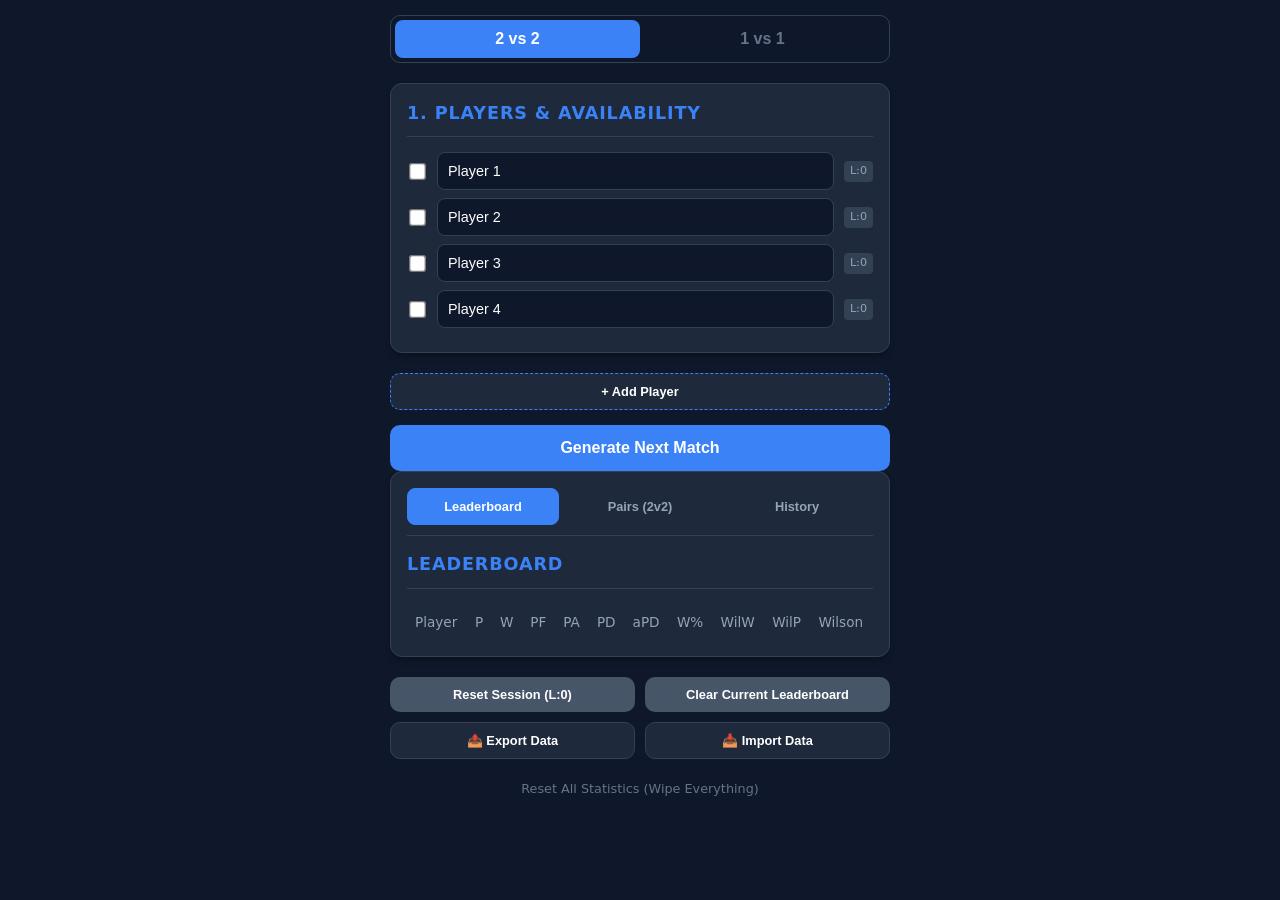
<file: index.html>
<!DOCTYPE html>
<html lang="en">
<head>
    <meta charset="UTF-8">
    <meta name="viewport" content="width=device-width, initial-scale=1.0">
    <title>TT Mixer Elite Dual</title>
    <link rel="stylesheet" href="style.css">
</head>
<body>

<div class="container">
    <div class="mode-switch">
        <button id="btnV2" class="mode-btn active" onclick="setMode('v2')">2 vs 2</button>
        <button id="btnV1" class="mode-btn" onclick="setMode('v1')">1 vs 1</button>
    </div>

    <div class="card">
        <h2>1. Players & Availability</h2>
        <div id="playerInputs"></div>
    </div>

    <button onclick="addPlayer()" style="background: #1e293b; border: 1px dashed var(--primary); margin-bottom: 15px; font-size: 0.8rem; padding: 10px;">
        + Add Player
    </button>

    <button onclick="generateNextMatch()">Generate Next Match</button>

    <div id="currentMatchArea" class="card" style="display:none; border: 2px solid var(--primary);">
        <h2 id="matchTitle">Current Match</h2>
        
        <div class="match-grid" style="margin-bottom: 20px;">
            <div class="team-col">
                <div id="teamA"></div>
                <div class="score-box">
                    <label>Score</label>
                    <div style="position: relative; display: inline-block;">
                        <input type="number" id="scoreA" value="0" min="0">
                        <button class="quick-score-btn" onclick="setQuickScore('A')">11</button>
                    </div>
                </div>
            </div>

            <div class="vs-circle">VS</div>

            <div class="team-col">
                <div id="teamB"></div>
                <div class="score-box">
                    <label>Score</label>
                    <div style="position: relative; display: inline-block;">
                        <input type="number" id="scoreB" value="0" min="0">
                        <button class="quick-score-btn" onclick="setQuickScore('B')">11</button>
                    </div>
                </div>
            </div>
        </div>
        <button class="submit-btn" onclick="finishMatch()">Submit Result</button>
        <button id="shuffleBtn" onclick="shufflePairs()" class="shuffle-btn">🔀 Shuffle Pairs</button>
    </div>

    <div class="card">
        <div class="tabs">
            <button class="tab-btn active" onclick="openTab('indiv')">Leaderboard</button>
            <button class="tab-btn" id="pairsTabBtn" onclick="openTab('pairs')">Pairs (2v2)</button>
            <button class="tab-btn" onclick="openTab('history')">History</button>
        </div>

        <!-- Tab 1: Individual Leaderboard -->
        <div id="tab-indiv" class="tab-content active">
            <h2 id="leaderboardTitle">Leaderboard</h2>
            <table id="leaderboard">
                <thead>
                    <tr><th>Player</th><th>P</th><th>W</th><th>W%</th><th>Wilson</th></tr>
                </thead>
                <tbody></tbody>
            </table>
        </div>

        <!-- Tab 2: Pairs Leaderboard -->
        <div id="tab-pairs" class="tab-content">
            <h2>2v2 Pairs Leaderboard</h2>
        <table id="pairsLeaderboard">
            <thead>
                <tr>
                    <th>Pair</th>
                </tr>
            </thead>
            <tbody></tbody>
        </table>        
        </div>

        <!-- Tab 3: History -->
        <div id="tab-history" class="tab-content">
            <div style="display: flex; justify-content: space-between; align-items: center; margin-bottom: 10px;">
                <h2 style="margin:0;">History</h2>
                <select id="historyFilter" onchange="renderHistory()" style="background:#1e293b; color:white; border:1px solid var(--border); border-radius:4px;">
                    <option value="all">All Players</option>
                </select>
            </div>
            <div id="historyList"></div>
        </div>
    </div>
    
    <div style="display: grid; grid-template-columns: 1fr 1fr; gap: 10px; margin-bottom: 10px;">
        <button onclick="resetSession()" style="background: #475569; font-size: 0.8rem; padding: 10px;">Reset Session (L:0)</button>
        <button onclick="resetLeaderboard()" style="background: #475569; font-size: 0.8rem; padding: 10px;">Clear Current Leaderboard</button>
    </div>

    <div style="display: grid; grid-template-columns: 1fr 1fr; gap: 10px; margin-bottom: 20px;">
        <button onclick="exportData()" style="background: #1e293b; border: 1px solid var(--border); font-size: 0.8rem; padding: 10px;">📤 Export Data</button>
        <button onclick="document.getElementById('importFile').click()" style="background: #1e293b; border: 1px solid var(--border); font-size: 0.8rem; padding: 10px;">📥 Import Data</button>
        <input type="file" id="importFile" style="display:none" accept=".json" onchange="importData(event)">
    </div>

    <a href="javascript:void(0)" class="reset-link" onclick="resetData()">Reset All Statistics (Wipe Everything)</a>
</div>
    <!--<script src="script.js"></script> -->
    <script src="data.js"></script>
    <script src="ui.js"></script>

</body>
</html>
</file>
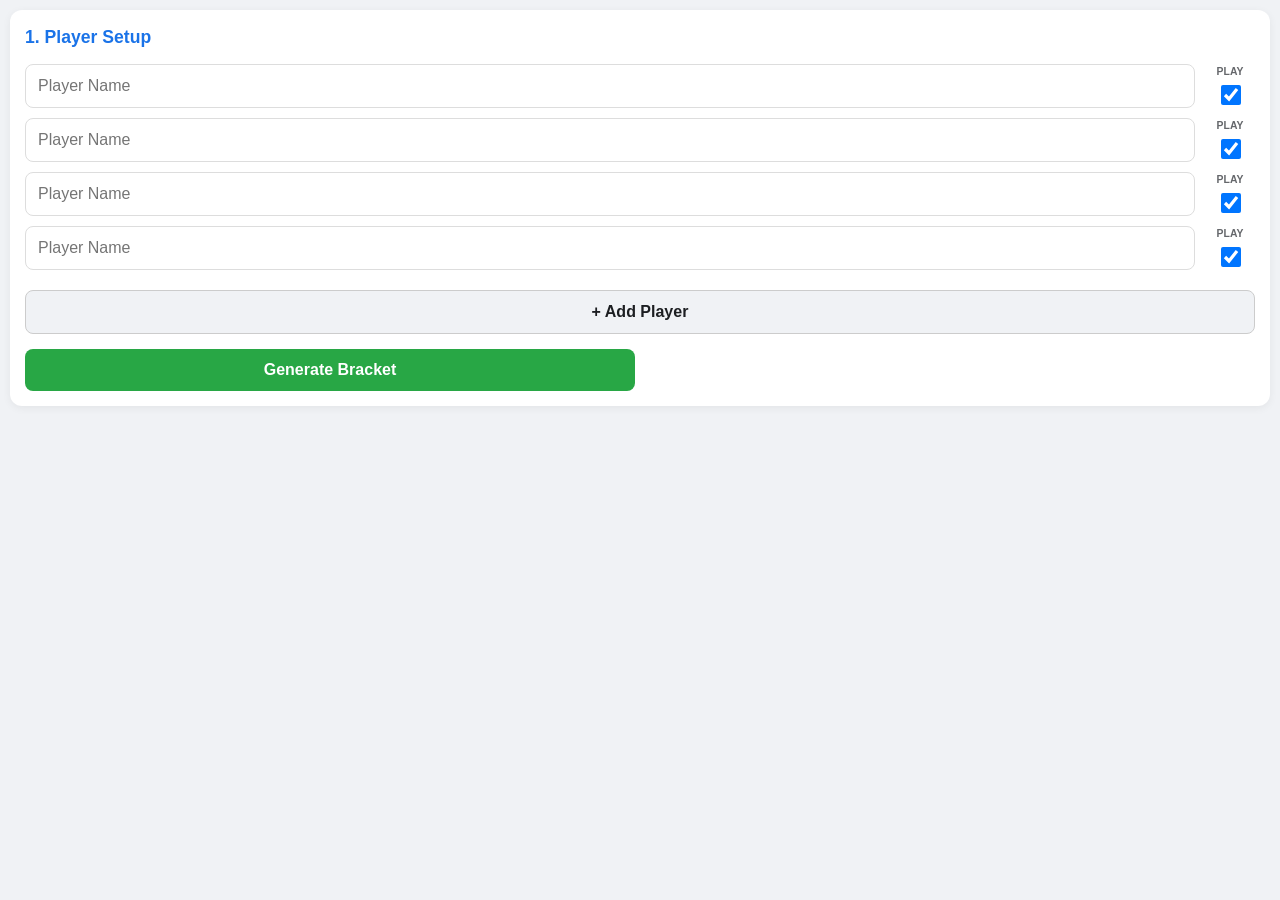
<file: TT_tourney.html>
<!DOCTYPE html>
<html lang="en">
<head>
    <meta charset="UTF-8">
    <meta name="viewport" content="width=device-width, initial-scale=1.0, maximum-scale=1.0, user-scalable=no">
    <title>TT Mixer Ultimate</title>
    <style>
        :root {
            --primary: #1a73e8;
            --success: #28a745;
            --danger: #d93025;
            --warning: #ff9800;
            --bg: #f0f2f5;
            --card-bg: #ffffff;
            --text: #1c1e21;
            --text-secondary: #65676b;
            --border: #e0e0e0;
        }

        * { box-sizing: border-box; -webkit-tap-highlight-color: transparent; }

        body { 
            font-family: -apple-system, BlinkMacSystemFont, "Segoe UI", Roboto, Helvetica, Arial, sans-serif; 
            margin: 0; 
            padding: 10px;
            background: var(--bg); 
            color: var(--text); 
            line-height: 1.4; 
        }

        .card { 
            background: var(--card-bg); 
            padding: 15px; 
            border-radius: 12px; 
            box-shadow: 0 2px 8px rgba(0,0,0,0.06); 
            margin-bottom: 15px; 
        }

        h2 { 
            margin-top: 0; 
            font-size: 1.1rem; 
            color: var(--primary); 
            display: flex; 
            justify-content: space-between; 
            align-items: center; 
        }

        input[type="text"], button { 
            padding: 12px; 
            border-radius: 8px; 
            border: 1px solid #ddd; 
            font-size: 1rem; 
            outline: none;
        }

        button { 
            cursor: pointer; 
            background: var(--primary); 
            color: white; 
            border: none; 
            font-weight: 600; 
            transition: background 0.2s, transform 0.1s;
        }

        button:active { transform: scale(0.97); }

        .secondary { 
            background: #f0f2f5; 
            color: var(--text); 
            border: 1px solid #ccc; 
            width: 100%; 
            margin-top: 10px; 
        }

        .clear-btn { 
            background: var(--warning); 
            font-size: 0.8rem; 
            padding: 5px 10px; 
            border-radius: 4px; 
        }

        .undo-btn { 
            background: #6c757d; 
            font-size: 0.85rem; 
            width: 100%; 
            margin-bottom: 15px; 
            display: flex;
            align-items: center;
            justify-content: center;
            gap: 8px;
        }

        /* Player Row Styling */
        .player-row { 
            display: flex; 
            align-items: center; 
            gap: 10px; 
            margin-bottom: 10px; 
        }

        .avail-toggle {
            display: flex;
            flex-direction: column;
            align-items: center;
            justify-content: center;
            min-width: 50px;
        }

        .avail-toggle label {
            font-size: 0.65rem;
            text-transform: uppercase;
            color: var(--text-secondary);
            margin-bottom: 2px;
            font-weight: bold;
        }

        .avail-toggle input {
            width: 20px;
            height: 20px;
            cursor: pointer;
        }

        table { width: 100%; border-collapse: collapse; margin-top: 5px; font-size: 0.95rem; }
        th, td { border-bottom: 1px solid #eee; padding: 10px 8px; text-align: left; }
        th { color: var(--text-secondary); font-weight: 500; font-size: 0.8rem; text-transform: uppercase; }

        .match-card { 
            border: 1px solid var(--border); 
            padding: 15px; 
            border-radius: 10px; 
            margin-bottom: 12px; 
            background: #fff; 
            position: relative; 
        }

        .match-card.completed { opacity: 0.6; background: #fafafa; border-color: #eee; }
        .match-card.skipped { opacity: 0.4; border-style: dashed; }

        .match-num { 
            position: absolute; 
            top: 8px; 
            left: 8px; 
            font-size: 0.65rem; 
            background: #f0f0f0; 
            padding: 2px 6px; 
            border-radius: 4px; 
            color: #777; 
            font-weight: bold;
        }

        .sitter-info { 
            font-size: 0.75rem; 
            color: var(--danger); 
            margin-bottom: 10px; 
            font-weight: bold; 
            text-align: center;
            text-transform: uppercase;
        }

        .vs-container { 
            display: flex;
            align-items: center;
            justify-content: center;
            gap: 15px;
            margin: 15px 0;
            font-size: 1rem;
        }

        .team { width: 40%; font-weight: 700; }
        .team-1 { text-align: right; }
        .team-2 { text-align: left; }

        .vs { 
            font-weight: 900; 
            color: #ddd; 
            font-style: italic;
            font-size: 0.8rem;
        }

        .win-grid { display: grid; grid-template-columns: 1fr 1fr; gap: 10px; margin-top: 15px; }
        
        .skip-btn { 
            grid-column: span 2; 
            background: transparent; 
            color: #999; 
            border: 1px solid #eee; 
            font-size: 0.75rem; 
            padding: 8px; 
        }

        .status-badge {
            text-align: center;
            font-size: 0.75rem;
            color: var(--text-secondary);
            background: #f0f0f0;
            padding: 4px;
            border-radius: 4px;
            margin-top: 8px;
        }

        #matchList { display: flex; flex-direction: column; }
        .btn-group { display: grid; grid-template-columns: 1fr 1fr; gap: 10px; margin-top: 15px; }
        
        .sticky-undo {
            position: sticky;
            top: 10px;
            z-index: 100;
        }

        .footer-actions { margin-top: 30px; padding-bottom: 40px; }
    </style>
</head>
<body>

<div class="card" id="setupSection">
    <h2>1. Player Setup</h2>
    <div id="playerInputs"></div>
    <button onclick="addPlayerField()" class="secondary">+ Add Player</button>
    <div class="btn-group">
        <button onclick="startTournament(false)" style="background: var(--success);">Generate Bracket</button>
        <button onclick="startTournament(true)" id="addRoundBtn" style="background: var(--primary); display: none;">Add a Round</button>
    </div>
</div>

<div id="tournamentArea" style="display:none;">
    <div class="card">
        <h2>Leaderboard <button onclick="clearScoresOnly()" class="clear-btn">Reset All</button></h2>
        <table>
            <thead><tr><th>Player</th><th style="text-align:center">Wins</th><th style="text-align:center">Played</th></tr></thead>
            <tbody id="leaderboardBody"></tbody>
        </table>
    </div>
    
    <div id="undoContainer" class="sticky-undo"></div>

    <div class="card">
        <h2>Match Schedule</h2>
        <div id="matchList"></div>
    </div>
    
    <div class="footer-actions">
        <button onclick="resetAll()" style="background: var(--danger); width: 100%;">Delete Everything & Start Over</button>
    </div>
</div>

<script>
    let players = JSON.parse(localStorage.getItem('tt_players')) || ["", "", "", ""];
    let scores = JSON.parse(localStorage.getItem('tt_scores')) || {};
    let matchState = JSON.parse(localStorage.getItem('tt_match_state')) || []; 
    let availablePlayers = JSON.parse(localStorage.getItem('tt_available')) || {}; 
    let lastAction = null;

    function init() {
        renderPlayerFields();
        if (Object.keys(scores).length > 0 || matchState.length > 0) {
            document.getElementById('tournamentArea').style.display = 'block';
            document.getElementById('addRoundBtn').style.display = 'block';
            renderLeaderboard();
            renderMatches();
        }
    }

    function renderPlayerFields() {
        const container = document.getElementById('playerInputs');
        container.innerHTML = '';
        players.forEach((name, i) => {
            // Default availability to true
            if (availablePlayers[name] === undefined && name !== "") availablePlayers[name] = true;
            const isAvail = availablePlayers[name] !== false;

            container.innerHTML += `
                <div class="player-row">
                    <input type="text" style="flex-grow:1" placeholder="Player Name" value="${name}" onchange="updatePlayerName(${i}, this.value)">
                    <div class="avail-toggle">
                        <label>Play</label>
                        <input type="checkbox" ${isAvail ? 'checked' : ''} onchange="toggleAvailabilityFromInput(${i}, this.checked)">
                    </div>
                </div>`;
        });
    }

    function addPlayerField() { players.push(""); renderPlayerFields(); }

    function updatePlayerName(index, val) {
        const oldName = players[index];
        const newName = val.trim();
        
        // Handle name change in availability map
        if (oldName && oldName !== newName) {
            availablePlayers[newName] = availablePlayers[oldName];
            delete availablePlayers[oldName];
        } else if (newName && availablePlayers[newName] === undefined) {
            availablePlayers[newName] = true;
        }

        players[index] = newName;
        localStorage.setItem('tt_players', JSON.stringify(players));
        localStorage.setItem('tt_available', JSON.stringify(availablePlayers));
        
        if (matchState.length > 0) renderMatches();
    }

    function toggleAvailabilityFromInput(index, isChecked) {
        const name = players[index];
        if (!name) return;
        availablePlayers[name] = isChecked;
        localStorage.setItem('tt_available', JSON.stringify(availablePlayers));
        if (matchState.length > 0) renderMatches();
    }

    function startTournament(isAddRound) {
        const validNames = players.filter(n => n !== "");
        if (validNames.length < 4) return alert("You need at least 4 players!");
        
        validNames.forEach(name => { 
            if (!scores[name]) scores[name] = { wins: 0, played: 0 };
            if (availablePlayers[name] === undefined) availablePlayers[name] = true;
        });
        
        localStorage.setItem('tt_scores', JSON.stringify(scores));
        localStorage.setItem('tt_available', JSON.stringify(availablePlayers));
        
        document.getElementById('tournamentArea').style.display = 'block';
        document.getElementById('addRoundBtn').style.display = 'block';
        
        generateBracket(isAddRound);
        renderLeaderboard();
        renderMatches();
        
        if (isAddRound) {
            setTimeout(() => { window.scrollTo({ top: document.body.scrollHeight, behavior: 'smooth' }); }, 100);
        }
    }

    function getCombinations(arr, k) {
        let results = [];
        function helper(start, combo) {
            if (combo.length === k) { results.push([...combo]); return; }
            for (let i = start; i < arr.length; i++) {
                combo.push(arr[i]); helper(i + 1, combo); combo.pop();
            }
        }
        helper(0, []);
        return results;
    }

    function generateBracket(isAddRound) {
        if (!isAddRound && matchState.length > 0) return;

        const validNames = players.filter(n => n !== "");
        const playerQuartets = getCombinations(validNames, 4);
        let pool = [];
        let seenKeys = new Set();

        playerQuartets.forEach(q => {
            const matchups = [{ t1: [q[0], q[1]], t2: [q[2], q[3]] }, { t1: [q[0], q[2]], t2: [q[1], q[3]] }, { t1: [q[0], q[3]], t2: [q[1], q[2]] }];
            matchups.forEach(m => {
                const k = [m.t1.slice().sort().join('|'), m.t2.slice().sort().join('|')].sort().join('VS');
                if (!seenKeys.has(k)) {
                    const sitters = validNames.filter(name => !q.includes(name));
                    pool.push({ ...m, sitters });
                    seenKeys.add(k);
                }
            });
        });

        let sorted = [];
        let sittingCounts = {};
        validNames.forEach(n => sittingCounts[n] = 0);

        if (pool.length > 0) {
            let lastMatchSitters = matchState.length > 0 ? matchState[matchState.length - 1].sitters : [];
            while (pool.length > 0) {
                let bestIdx = 0, minScore = Infinity;
                for (let i = 0; i < pool.length; i++) {
                    let prevSitters = sorted.length > 0 ? sorted[sorted.length - 1].sitters : lastMatchSitters;
                    let currentSitters = pool[i].sitters;
                    let overlap = currentSitters.filter(s => prevSitters.includes(s)).length;
                    let historyWeight = currentSitters.reduce((acc, s) => acc + (sittingCounts[s] || 0), 0);
                    let score = (overlap * 50) + historyWeight; 
                    if (score < minScore) { minScore = score; bestIdx = i; }
                }
                let picked = pool.splice(bestIdx, 1)[0];
                picked.sitters.forEach(s => sittingCounts[s]++);
                sorted.push(picked);
            }
        }

        const startIdx = matchState.length;
        const newMatches = sorted.map((m, idx) => ({ ...m, id: startIdx + idx, status: 'pending' }));
        matchState = [...matchState, ...newMatches];
        localStorage.setItem('tt_match_state', JSON.stringify(matchState));
    }

    function renderMatches() {
        const container = document.getElementById('matchList');
        container.innerHTML = '';
        
        const pending = matchState.filter(m => m.status === 'pending');
        const done = matchState.filter(m => m.status !== 'pending');

        [...pending, ...done].forEach((m) => {
            const isDone = m.status !== 'pending';
            if (!isDone) {
                const allPlayersInMatch = [...m.t1, ...m.t2];
                if (allPlayersInMatch.some(p => availablePlayers[p] === false)) return;
            }

            const isSkipped = m.status === 'skipped';
            container.innerHTML += `
                <div class="match-card ${isDone ? 'completed' : ''} ${isSkipped ? 'skipped' : ''}" id="match-${m.id}">
                    <div class="match-num">#${m.id + 1}</div>
                    <div class="sitter-info">${m.sitters.length > 0 ? 'Sitting: ' + m.sitters.join(', ') : 'Everyone Playing'}</div>
                    <div class="vs-container">
                        <div class="team team-1">${m.t1[0]} & ${m.t1[1]}</div>
                        <span class="vs">vs</span>
                        <div class="team team-2">${m.t2[0]} & ${m.t2[1]}</div>
                    </div>
                    ${!isDone ? `
                        <div class="win-grid">
                            <button onclick="recordResult(${m.id}, 't1')">T1 Win</button>
                            <button onclick="recordResult(${m.id}, 't2')">T2 Win</button>
                            <button class="skip-btn" onclick="recordResult(${m.id}, 'skipped')">Skip this Match</button>
                        </div>
                    ` : `
                        <div class="status-badge">
                            ${m.status === 'skipped' ? 'MATCH SKIPPED' : (m.status === 'won-t1' ? 'TEAM 1 WON' : 'TEAM 2 WON')}
                        </div>
                    `}
                </div>`;
        });
        renderUndoBtn();
    }

    function recordResult(matchId, result) {
        const match = matchState[matchId];
        lastAction = { matchId: matchId, prevStatus: match.status, scoresSnapshot: JSON.parse(JSON.stringify(scores)) };

        if (result !== 'skipped') {
            const p = [...match.t1, ...match.t2];
            p.forEach(name => {
                if(!scores[name]) scores[name] = {wins:0, played:0};
                scores[name].played++;
            });
            if (result === 't1') { scores[match.t1[0]].wins++; scores[match.t1[1]].wins++; } 
            else { scores[match.t2[0]].wins++; scores[match.t2[1]].wins++; }
        }

        match.status = result === 'skipped' ? 'skipped' : (result === 't1' ? 'won-t1' : 'won-t2');
        saveAndRefresh();
    }

    function undoLast() {
        if (!lastAction) return;
        const match = matchState[lastAction.matchId];
        match.status = lastAction.prevStatus;
        scores = lastAction.scoresSnapshot;
        lastAction = null;
        saveAndRefresh();
    }

    function renderUndoBtn() {
        const container = document.getElementById('undoContainer');
        if (lastAction) {
            container.innerHTML = `<button class="undo-btn" onclick="undoLast()"><span>↺ Undo Result for Match #${lastAction.matchId + 1}</span></button>`;
        } else { container.innerHTML = ''; }
    }

    function saveAndRefresh() {
        localStorage.setItem('tt_scores', JSON.stringify(scores));
        localStorage.setItem('tt_match_state', JSON.stringify(matchState));
        renderLeaderboard();
        renderMatches();
    }

    function renderLeaderboard() {
        const body = document.getElementById('leaderboardBody');
        body.innerHTML = '';
        Object.entries(scores)
            .sort(([,a], [,b]) => b.wins - a.wins || a.played - b.played)
            .forEach(([name, data]) => {
                body.innerHTML += `<tr><td><strong>${name}</strong></td><td style="text-align:center">${data.wins}</td><td style="text-align:center">${data.played}</td></tr>`;
            });
    }

    function clearScoresOnly() {
        if (confirm("Reset current scores and match progress? Player names will be kept.")) {
            scores = {}; matchState = [];
            localStorage.removeItem('tt_scores'); localStorage.removeItem('tt_match_state');
            location.reload();
        }
    }

    function resetAll() { if (confirm("Delete EVERYTHING?")) { localStorage.clear(); location.reload(); } }

    init();
</script>
</body>
</html>
</file>
<file: style.css>
:root { 
    --bg: #0f172a; --card: #1e293b; --primary: #3b82f6; --text: #f1f5f9; 
    --accent: #ef4444; --success: #10b981; --border: #334155;
}
body { font-family: system-ui, -apple-system, sans-serif; background: var(--bg); color: var(--text); margin: 0; padding: 15px; line-height: 1.5; }
.container { max-width: 500px; margin: 0 auto; }
.card { background: var(--card); padding: 16px; border-radius: 12px; border: 1px solid var(--border); box-shadow: 0 4px 6px -1px rgba(0,0,0,0.3); margin-bottom: 20px; }
h2 { margin-top: 0; font-size: 1.1rem; color: var(--primary); text-transform: uppercase; letter-spacing: 0.05em; border-bottom: 1px solid var(--border); padding-bottom: 10px; margin-bottom: 15px; }

/* Mode Switcher */
.mode-switch { display: flex; background: #0f172a; border-radius: 10px; padding: 4px; margin-bottom: 20px; border: 1px solid var(--border); }
.mode-btn { flex: 1; padding: 10px; border: none; background: transparent; color: #64748b; cursor: pointer; border-radius: 8px; font-weight: bold; transition: all 0.2s; }
.mode-btn.active { background: var(--primary); color: white; }

.player-row { display: flex; align-items: center; gap: 10px; margin-bottom: 8px; }
input[type="text"] { flex-grow: 1; padding: 10px; background: #0f172a; border: 1px solid var(--border); border-radius: 8px; color: white; font-size: 0.9rem; }
input[type="checkbox"] { transform: scale(1.3); }

button { background: var(--primary); color: white; border: none; padding: 14px; border-radius: 10px; cursor: pointer; width: 100%; font-weight: bold; font-size: 1rem; transition: filter 0.2s; }
button:active { filter: brightness(0.8); }

.match-grid { display: grid; grid-template-columns: 1fr 40px 1fr; align-items: start; gap: 10px; margin-bottom: 15px; }
.team-col { display: flex; flex-direction: column; align-items: center; text-align: center; }
.player-name { font-weight: 600; font-size: 1rem; margin: 4px 0; }
.ampersand { color: #64748b; font-size: 0.8rem; }
.vs-circle { background: var(--accent); width: 30px; height: 30px; border-radius: 50%; display: flex; align-items: center; justify-content: center; font-weight: bold; font-size: 0.7rem; margin-top: 25px; }
.win-btn { background: var(--success); padding: 10px; font-size: 0.85rem; margin-top: 10px; }

table { width: 100%; border-collapse: collapse; font-size: 0.85rem; }
th { text-align: left; color: #94a3b8; font-weight: 500; padding: 8px; }
td { padding: 10px 8px; border-top: 1px solid var(--border); }
.badge { background: #334155; padding: 2px 6px; border-radius: 4px; font-size: 0.7rem; color: #94a3b8; }
.reset-link { color: #64748b; text-align: center; display: block; margin-top: 20px; font-size: 0.8rem; text-decoration: none; cursor: pointer;}

.score-input-container { display: flex; justify-content: center; gap: 30px; margin: 20px 0; }
.score-box { text-align: center; }
.score-box label { font-size: 0.75rem; color: #b5b894; display: block; margin-bottom: 5px; text-transform: uppercase; }
.score-box input { width: 70px; height: 50px; text-align: center; font-size: 1.5rem; font-weight: bold; background: #0f172a; border: 2px solid var(--border); color: white; border-radius: 10px; }
.score-box input:focus { border-color: var(--primary); outline: none;}
.submit-btn { background: var(--success) !important;  margin-bottom: 10px; }
.shuffle-btn { background: #e1ed05 !important; font-size: 0.85rem !important; color: black !important; padding: 8px !important; width: auto !important; display: block; margin: 0 auto; }
.score-input-wrapper { display: flex; align-items: center; gap: 8px; }
.quick-score-btn { position: absolute; right: -45px; top: 5px; background: #1e293b !important; color: #b5b894 !important; width: 35px !important; height: 40px !important; padding: 0 !important; font-size: 0.8rem !important; border: 1px solid var(--border) !important; border-radius: 6px !important; cursor: pointer; }
.quick-score-btn:hover { background: var(--primary) !important; color: white !important; }

.history-row { display: grid; grid-template-columns: 1fr auto 1fr; align-items: center; padding: 10px 0; border-bottom: 1px solid #1e293b; font-size: 0.85rem; }
.history-date { grid-column: 1 / -1; font-size: 0.7rem; color: #64748b; margin-bottom: 4px; display: flex; justify-content: space-between; }
.history-score { background: #0f172a; padding: 2px 10px; border-radius: 4px; font-weight: bold; margin: 0 10px; border: 1px solid var(--border); }

.tabs { display: flex; width: 100%; gap: 5px; margin-bottom: 15px; border-bottom: 1px solid var(--border); padding-bottom: 10px; }
.tab-btn { flex: 1; background: #1e293b !important; color: #94a3b8 !important; padding: 10px 5px !important; font-size: 0.8rem !important; border: 1px solid transparent !important; text-align: center; }
.tab-btn.active { background: var(--primary) !important; color: white !important; border-color: var(--primary) !important; border-radius: 8px; }
.tab-content { display: none; }
.tab-content.active { display: block; }

/* Responsive Leaderboard Columns */
@media (max-width: 900px) {
    .col-wilw, .col-wilp { display: none; } /* Hide individual Wilson parts */
}
@media (max-width: 700px) {
    .col-pf, .col-pa, .col-pd { display: none; } /* Hide raw totals, keep aPD */
}
@media (max-width: 500px) {
    th:nth-child(4), td:nth-child(4) { display: none; } /* Optional: Hide P or W if ultra-small */
}
</file>
